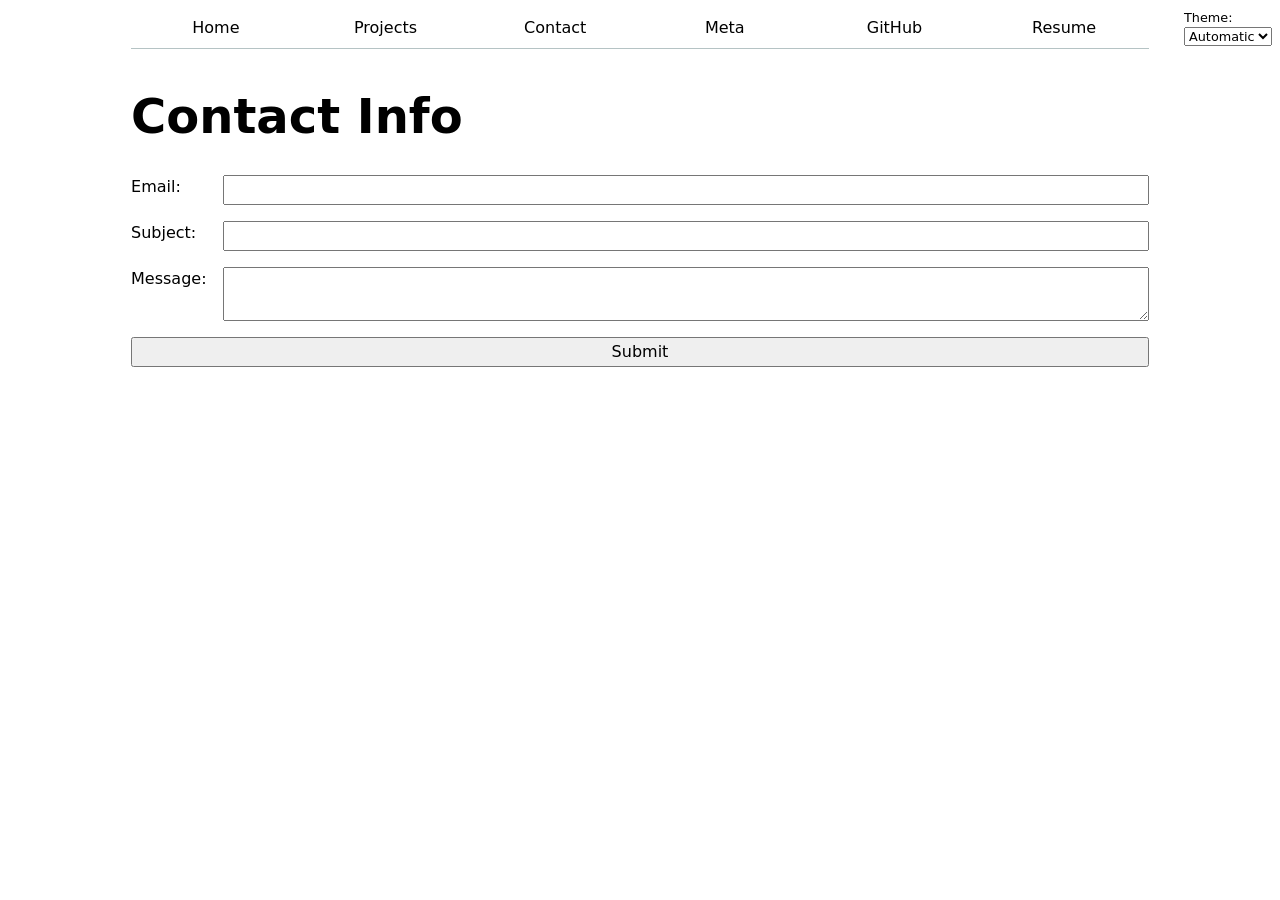
<file: contact/index.html>
<!DOCTYPE html>
<html lang="en">
<head>
    <meta charset="UTF-8">
    <meta name="viewport" content="width=device-width, initial-scale=1.0">
    <title>Contact</title>
    <link rel="stylesheet" href="../style.css">
    <script type = "module" src="../global.js"></script>

</head>
<body>

  
    <h1>Contact Info</h1>
    <form action="mailto:matvir437@gmail.com" method="GET" >
        <label >Email: 
            <input name="email" type="email"> 
        </label>
        <label>Subject:
            <input name="subject"> 
        </label>
        <label>Message:
            <textarea name="body"> </textarea>
        </label>
        <button>Submit</button>
    </form>
</body>
</html>
</file>
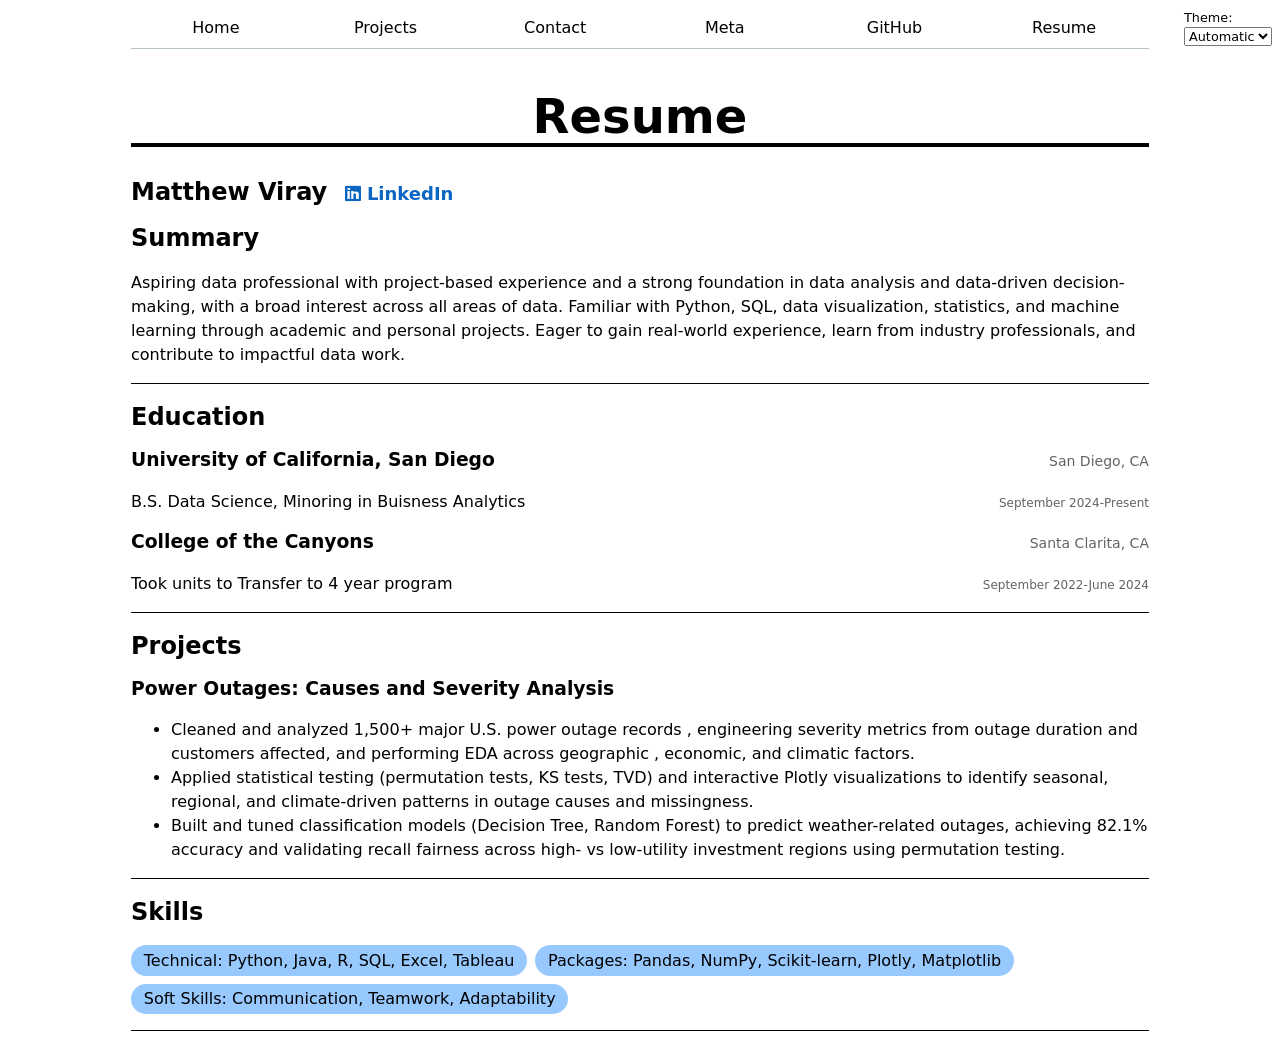
<file: Resume/index.html>
<!DOCTYPE html>
<html lang="en">
<head>
    <meta charset="UTF-8">
    <meta name="viewport" content="width=device-width, initial-scale=1.0">
    <title>Resume</title>
    <link rel="stylesheet" href="../style.css">
    <link rel="stylesheet" href="https://cdnjs.cloudflare.com/ajax/libs/font-awesome/6.5.0/css/all.min.css">
    <script type = "module" src="../global.js"></script>

</head>
<body class = 'resume'>

    <h1>Resume</h1>
        <h2 class = "info">Matthew Viray <a class = "linkedin" href="https://www.linkedin.com/in/matthewviray/" target="_blank">
        <i class="fa-brands fa-linkedin"></i> LinkedIn</a></h2>
        <section>
            <h2>Summary</h2>
            <p>Aspiring data professional with project-based experience and a strong foundation in data analysis and
            data-driven decision-making, with a broad interest across all areas of data. Familiar with Python, SQL, data
            visualization, statistics, and machine learning through academic and personal projects. Eager to gain real-world
            experience, learn from industry professionals, and contribute to impactful data work.</p>

        </section>

        <section>
            <h2>Education</h2>
            <article>
                <h3>University of California, San Diego<span class ="details">San Diego, CA</span></h3>
                <p>B.S. Data Science, Minoring in Buisness Analytics <span class = "details"><time datetime="2024-09">September 2024</time>-Present</span></p>
            
            </article>
            <article>
                <h3> College of the Canyons<span class ="details">Santa Clarita, CA</span></h3>
                <p>Took units to Transfer to 4 year program <span class = "details"><time datetime="2022-09">September 2022</time>-<time datetime="2024-06">June 2024</time></span></p>
        
            </article>
        </section>

        <section>
            <h2>Projects</h2>
            <article>
                <h3>Power Outages: Causes and Severity Analysis</h3>
                <ul>
                    <li> Cleaned and analyzed 1,500+ major U.S. power outage records
                        , engineering severity metrics from outage duration
                        and customers affected, and performing EDA across geographic
                        , economic, and climatic factors. </li>
                    <li> Applied statistical testing (permutation tests, KS tests, TVD)
                        and interactive Plotly visualizations to identify
                        seasonal, regional, and climate-driven patterns in outage 
                        causes and missingness.</li>
                    <li> Built and tuned classification models (Decision Tree, 
                        Random Forest) to predict weather-related outages, 
                        achieving 82.1% accuracy and validating recall fairness 
                        across high- vs low-utility investment regions using 
                        permutation testing.</li>
                </ul>
            </article>

        </section>

        <section class = "skills">
            <h2>Skills</h2>
            <ul>
                <li>Technical: Python, Java, R, SQL, Excel, Tableau</li>
                <li>Packages: Pandas, NumPy, Scikit-learn, Plotly, Matplotlib</li>
                <li>Soft Skills: Communication, Teamwork, Adaptability</li>
            </ul>
        </section>
</body>
</html>
</file>
<file: style.css>
:root {
  --color-accent: oklch(61.081% 0.13651 258.338);
  
}

img {
  max-width: 100%;
}

body {
  /* Set line height to 1.5 times the font size
	   and use the OS’s UI font as the website font
	 */
  font: 100%/1.5 system-ui;
  accent-color: var(--color-accent);
  max-width: 100ch;
  margin-inline: auto;
  padding-inline: 1rem;
}

input,
textarea,
button,
select {
  font: inherit;
}

form {
  display: grid;
  grid-template-columns: auto 1fr;
  gap: 1em;
}

label {
  display: grid;
  grid-template-columns: subgrid;
  grid-column: 1 / -1;
}

button {
  grid-column: 1 / -1;
}

nav ul,
nav li {
  display: contents;
}

nav {
  --border-color: oklch(50% 10% 200 / 40%);
  display: flex;
  margin-bottom: 4ch;
  border-bottom-width: 1px;
  border-bottom-style: solid;
  border-bottom-color: var(--border-color);

}

nav a {
  flex: 1;
  text-decoration: none;
  color: inherit;
  text-align: center;
  padding: 0.5em;

}
nav a.current {
  border-bottom-width: 0.4em;
  border-bottom-style: solid;
  border-bottom-color: oklch(66.771% 0.0083 207.595);
}

nav a:hover {
  background-color: color-mix(in oklch, var(--color-accent), canvas 85%);
  border-bottom-width: 0.4em;
  border-bottom-style: solid;
  border-bottom-color: var(--color-accent);

}

.projects {
  display: grid;
  grid-template-columns: repeat(auto-fill, minmax(15em, 1fr));
  gap: 1em;
}

.projects article{
  display: grid;
  grid-template-rows: subgrid;
  grid-row: span 3;
  gap: 1em;

}

.projects article h2 a {
  color: inherit;
  text-decoration: none;
  transition: color 200ms;
}

.projects article:has(a):hover h2 a {
  color: var(--color-accent);
  text-decoration: underline;
}

.projects article h2 a::after {
  content: ' ↗';
  font-size: 0.6em;
  vertical-align: super;
  opacity: 0.4;
  transition: opacity 200ms;
}

.projects article:has(a) {
  cursor: pointer;
  transition: transform 200ms, box-shadow 200ms;
}

.projects article:has(a):hover {
  transform: translateY(-3px);
  box-shadow: 0 6px 20px oklch(0% 0% 0 / 12%);
}

.projects article:has(a):hover h2 a::after {
  opacity: 1;
}

.projects article h2{
  margin: 0;
}

h1, h2, h3, h4, h5, h6 {
  line-height: 1.1;
  text-wrap: balance;
}

h1 {
  font-size: 300%;
}

.linkedin {
  flex: 1;
  text-decoration: none;
  color: inherit;
  text-align: center;
  padding: 0.5em;
  font-size: 75%;
  color: #0A66C2;

}

.resume h1  {
  text-align: center;
  border-bottom-width: 0.1em;
  border-bottom-style: solid;

}

.resume section {
  border-bottom-width: 0.1em;
  border-bottom-style: solid;
}




.resume .skills ul {
  display: flex;
  flex-wrap: wrap;
  gap: 0.5em;
  list-style: none;
  padding: 0;
}
.resume .skills li {
  background: oklch(82.06% 0.093 250.927);
  padding: 0.2em 0.8em;
  border-radius: 999px;
}

.resume article h3 , article p {
  display: flex;
  justify-content: space-between;
  align-items: baseline;
}


.resume .details {
  font-size: 75%;
  font-weight: normal;
  color: oklch(50% 0% 0);
}

.color-scheme {
  position: absolute;
  top: 0.5rem;
  right: 0.5rem;
  font-size: 80%;
}

#profile-stats dl {
  display: grid;
  grid-template-columns: repeat(4, 1fr);
}

#profile-stats dt {
  grid-row: 1;
}

#profile-stats dd {
  grid-row: 2;
  font-size : 200%;
}

.year {
  font-family: Baskerville;
  font-variant-numeric: oldstyle-nums;
}

#projects-pie-plot {
  max-width: 20em;
  overflow: visible;
}

.container {
  display: flex;
  align-items: center;
  gap: 2em;
  margin-block: 2em;
}

.legend {
  display: grid;
  grid-template-columns: repeat(auto-fill, minmax(9em, 1fr));
  gap: 0.5em;
  border: 1px solid oklch(50% 0% 0 / 20%);
  padding: 1em;
  margin: 0;
  list-style: none;
  flex: 1;
}

.legend-item {
  display: flex;
  align-items: center;
  gap: 0.5em;
}

.swatch {
  display: inline-block;
  width: 1em;
  aspect-ratio: 1 / 1;
  border-radius: 50%;
  background-color: var(--color);
}

&:has(path:hover){
  path:not(:hover) {
    opacity: 0.5;
  } 
}

path {
  transition: 300ms;
  cursor: pointer;
}

.selected {
  --color: oklch(60% 45% 0) !important;

  &:is(path) {
    fill: var(--color);
  }
}

.searchBar {
  display: block;
  width: 100%;
  margin-bottom: 1em;
  padding: 1em;
  font-size: 1.25rem;
  border: 1px solid oklch(50% 0% 0 / 20%);
  border-radius: 0.25em;
  box-sizing: border-box;
}

.stats {
  display: grid;
  grid-template-columns: repeat(4, 1fr);
  gap: 1rem;
}

.stats dt {
  grid-row: 1;
  font-size: 80%;
  text-transform: uppercase;
  letter-spacing: 0.05em;
  color: oklch(50% 0% 0);
}

.stats dd {
  grid-row: 2;
  font-size: 200%;
  margin: 0;
  font-weight: bold;
}

.gridlines line {
  stroke: oklch(50% 0% 0 / 20%);
}

dl.info {
  display: grid;
  grid-template-columns: auto 1fr;
  gap: 0.25em 1em;
  margin: 0;
}

dl.info dt {
  color: oklch(50% 0% 0);
  font-size: 80%;
  text-transform: uppercase;
  letter-spacing: 0.05em;
}

dl.info dd {
  margin: 0;
}

.tooltip {
  position: fixed;
  top: 1em;
  left: 1em;
  background: oklch(100% 0% 0 / 85%);
  backdrop-filter: blur(4px);
  box-shadow: 0 2px 8px oklch(0% 0% 0 / 20%);
  border-radius: 0.4em;
  padding: 0.75em 1em;
}

circle {
  transition: all 200ms, r calc(var(--r) * 100ms);
  transform-origin: center;
  transform-box: fill-box;

  @starting-style {
    r: 0;
  }
}

circle:hover {
  transform: scale(1.5);
}

circle.selected {
  fill: #ff6b6b;
}

dl.info {
  /* ... other styles ... */
  transition-duration: 500ms;
  transition-property: opacity, visibility;
}

dl.info[hidden]:not(:hover, :focus-within) {
  opacity: 0;
  visibility: hidden;
}

@keyframes marching-ants {
  to {
    stroke-dashoffset: -8; /* 5 + 3 */
  }
}

.selection {
  fill-opacity: 0.1;
  stroke: black;
  stroke-opacity: 0.7;
  stroke-dasharray: 5 3;
  animation: marching-ants 2s linear infinite;
}

#scrolly-1 {
  position: relative;
  display: flex;
  gap: 1rem;

  > * {
    flex: 1;
  }
}

#scatter-story {
  position: relative;
}

#scatter-plot {
  position: sticky;
  top: 0;
  left: 0;
  bottom: auto;
  height: 50vh;
}

#scrolly-2 {
  position: relative;
  display: flex;
  gap: 1rem;

  > * {
    flex: 1;
  }
}

#files-story {
  position: relative;
}

#files-plot {
  position: sticky;
  top: 0;
  left: 0;
  bottom: auto;
  height: 50vh;
  overflow-y: auto;
}

.step {
  padding-bottom: 70vh;
}

#files {
  display: grid;
  grid-template-columns: 1fr 4fr;

  > div {
    grid-column: 1 / -1;
    display: grid;
    grid-template-columns: subgrid;
  }

  dt {
    grid-column: 1;

    small {
      display: block;
      font-size: 0.75em;
      opacity: 0.6;
    }
  }

  dd {
    grid-column: 2;
    display: flex;
    flex-wrap: wrap;
    align-items: start;
    align-content: start;
    gap: 0.15em;
    padding-top: 0.6em;
    margin-left: 0;
  }
}

.loc {
  display: flex;
  width: 0.5em;
  aspect-ratio: 1;
  background: var(--color);
  border-radius: 50%;

}
</file>
